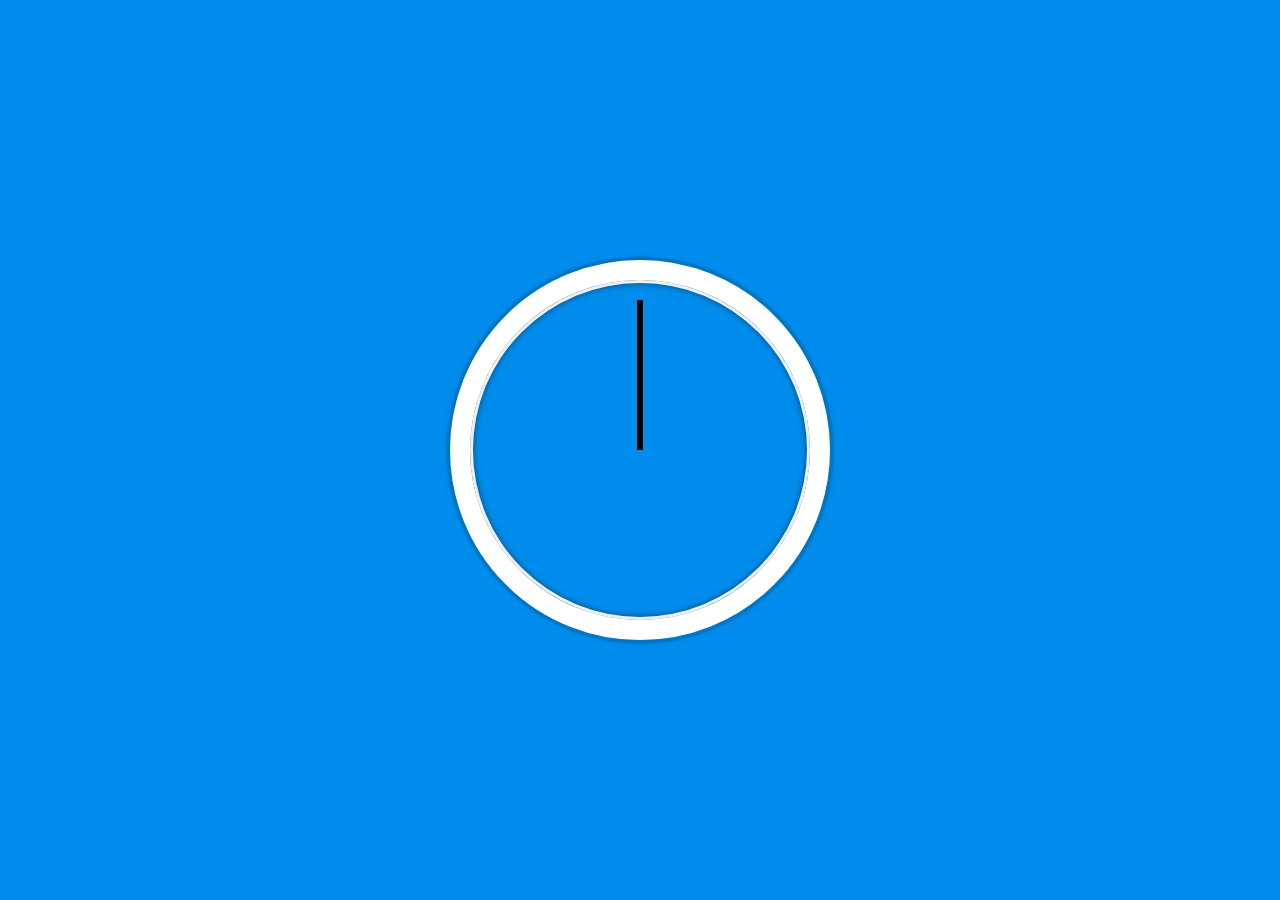
<file: 02 - JS and CSS Clock/index.html>
<!DOCTYPE html>
<html lang="en">
<head>
  <meta charset="UTF-8">
  <title>JS + CSS Clock</title>
</head>
<body>


    <div class="clock">
      <div class="clock-face">
        <div class="hand hour-hand"></div>
        <div class="hand min-hand"></div>
        <div class="hand second-hand"></div>
      </div>
    </div>


  <style>
    html {
      background: #018DED url(http://unsplash.it/1500/1000?image=881&blur=5);
      background-size: cover;
      font-family: 'helvetica neue';
      text-align: center;
      font-size: 10px;
    }

    body {
      margin: 0;
      font-size: 2rem;
      display: flex;
      flex: 1;
      min-height: 100vh;
      align-items: center;
    }

    .clock {
      width: 30rem;
      height: 30rem;
      border: 20px solid white;
      border-radius: 50%;
      margin: 50px auto;
      position: relative;
      padding: 2rem;
      box-shadow:
        0 0 0 4px rgba(0,0,0,0.1),
        inset 0 0 0 3px #EFEFEF,
        inset 0 0 10px black,
        0 0 10px rgba(0,0,0,0.2);
    }

    .clock-face {
      position: relative;
      width: 100%;
      height: 100%;
      transform: translateY(-3px); /* account for the height of the clock hands */
    }

    .hand {
      width: 50%;
      height: 6px;
      background: black;
      position: absolute;
      top: 50%;
      transform-origin: 100%;
      transform: rotate(90deg);
      transition-timing-function: cubic-bezier(0.1, 3, 0.58, 1)
    }

  </style>
  <script>
    const secondHand = document.querySelector('.second-hand')
    const hourHand = document.querySelector('.hour-hand');
    const minHand = document.querySelector('.min-hand');

  function setDate() {
    const now = new Date();
    const seconds = now.getSeconds();
    const secondsDegrees = ((seconds / 60) * 360) + 90;
    secondHand.style.transform = `rotate(${secondsDegrees}deg`

    const hours = now.getHours();
    const hoursDegrees = ((hours / 60) * 360) + 90;
    hourHand.style.transform = `rotate(${hoursDegrees}deg`

    const minutes = now.getMinutes();
    const minDegrees = ((minutes / 60) * 360) + 90;
    minHand.style.transform = `rotate(${minDegrees}deg`

    console.log(`La hora es ${hours}:${minutes}:${seconds}`)
  }

  setInterval(setDate, 1000);

  </script>
</body>
</html>
</file>
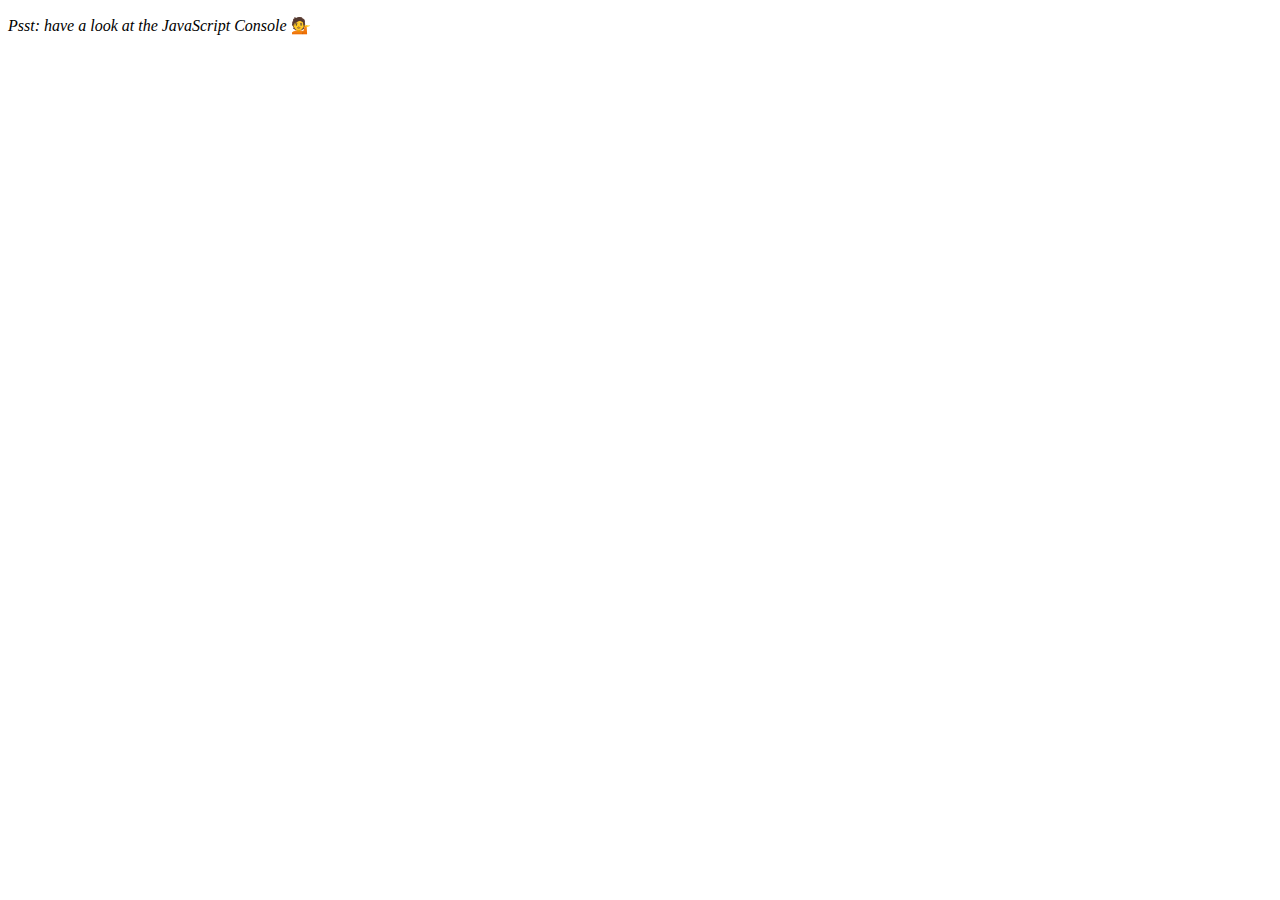
<file: 04 - Array Cardio Day 1/index.html>
<!DOCTYPE html>
<html lang="en">
<head>
  <meta charset="UTF-8">
  <title>Array Cardio 💪</title>
</head>
<body>
  <p><em>Psst: have a look at the JavaScript Console</em> 💁</p>
  <script>
    // Get your shorts on - this is an array workout!
    // ## Array Cardio Day 1

    // Some data we can work with

    const inventors = [
      { first: 'Albert', last: 'Einstein', year: 1879, passed: 1955 },
      { first: 'Isaac', last: 'Newton', year: 1643, passed: 1727 },
      { first: 'Galileo', last: 'Galilei', year: 1564, passed: 1642 },
      { first: 'Marie', last: 'Curie', year: 1867, passed: 1934 },
      { first: 'Johannes', last: 'Kepler', year: 1571, passed: 1630 },
      { first: 'Nicolaus', last: 'Copernicus', year: 1473, passed: 1543 },
      { first: 'Max', last: 'Planck', year: 1858, passed: 1947 },
      { first: 'Katherine', last: 'Blodgett', year: 1898, passed: 1979 },
      { first: 'Ada', last: 'Lovelace', year: 1815, passed: 1852 },
      { first: 'Sarah E.', last: 'Goode', year: 1855, passed: 1905 },
      { first: 'Lise', last: 'Meitner', year: 1878, passed: 1968 },
      { first: 'Hanna', last: 'Hammarström', year: 1829, passed: 1909 }
    ];

    const people = ['Beck, Glenn', 'Becker, Carl', 'Beckett, Samuel', 'Beddoes, Mick', 'Beecher, Henry', 'Beethoven, Ludwig', 'Begin, Menachem', 'Belloc, Hilaire', 'Bellow, Saul', 'Benchley, Robert', 'Benenson, Peter', 'Ben-Gurion, David', 'Benjamin, Walter', 'Benn, Tony', 'Bennington, Chester', 'Benson, Leana', 'Bent, Silas', 'Bentsen, Lloyd', 'Berger, Ric', 'Bergman, Ingmar', 'Berio, Luciano', 'Berle, Milton', 'Berlin, Irving', 'Berne, Eric', 'Bernhard, Sandra', 'Berra, Yogi', 'Berry, Halle', 'Berry, Wendell', 'Bethea, Erin', 'Bevan, Aneurin', 'Bevel, Ken', 'Biden, Joseph', 'Bierce, Ambrose', 'Biko, Steve', 'Billings, Josh', 'Biondo, Frank', 'Birrell, Augustine', 'Black, Elk', 'Blair, Robert', 'Blair, Tony', 'Blake, William'];

    // Array.prototype.filter()
    // 1. Filter the list of inventors for those who were born in the 1500's

    const inventorsBornMin1500 = inventors.filter(inventor => inventor.year <= 1600 && inventor.year >= 1500);
    console.table(inventorsBornMin1500)

    // Array.prototype.map()
    // 2. Give us an array of the inventors' first and last names

    const fullNames = inventors.map(inventor => `${inventor.first} ${inventor.last}`);
    console.table(fullNames)

    // Array.prototype.sort()
    // 3. Sort the inventors by birthdate, oldest to youngest

    const sortByBirthdate = inventors.sort((a, b) => { return a.year - b.year });

    console.table(sortByBirthdate)

    // Array.prototype.reduce()
    // 4. How many years did all the inventors live?
    const totalYears = inventors.reduce((total, inventor) => {
      return total + (inventor.passed - inventor.year)
    }, 0);
    console.log(`Total years inventors lived is ${totalYears}`)

    // 5. Sort the inventors by years lived

    const oldest = inventors.sort(function(a, b) {
      const lastGuy = a.passed - a.year;
      const nextGuy = b.passed - b.year;
      return lastGuy > nextGuy ? -1 : 1;
    })
    console.table(oldest)


    // 6. create a list of Boulevards in Paris that contain 'de' anywhere in the name
    // https://en.wikipedia.org/wiki/Category:Boulevards_in_Paris

    // const category = document.querySelector('.mw-category');
    // const links = Array.from(category.querySelectorAll('a'))
    // const de = links
    //             .map(link => link.textContent)
    //             .filter(streetName => streetName.includes('de'));


    // 7. sort Exercise
    // Sort the people alphabetically by last name

    const alpha = people.sort((lastOne, nextOne) => {
      const [aLast, aFirst] = lastOne.split(', ')
      const [bLast, bFirst] = nextOne.split(', ')
      return aLast > bLast ? 1 : -1;
    });
    console.table(alpha)

    // 8. Reduce Exercise
    // Sum up the instances of each of these
    const data = ['car', 'car', 'truck', 'truck', 'bike', 'walk', 'car', 'van', 'bike', 'walk', 'car', 'van', 'car', 'truck' ];

    const transportation = data.reduce(function(obj, item) {
      if(!obj[item]) {
        obj[item] = 0;
      }
      obj[item]++;
      return obj
    }, {})

    console.log(transportation)

  </script>
</body>
</html>
</file>
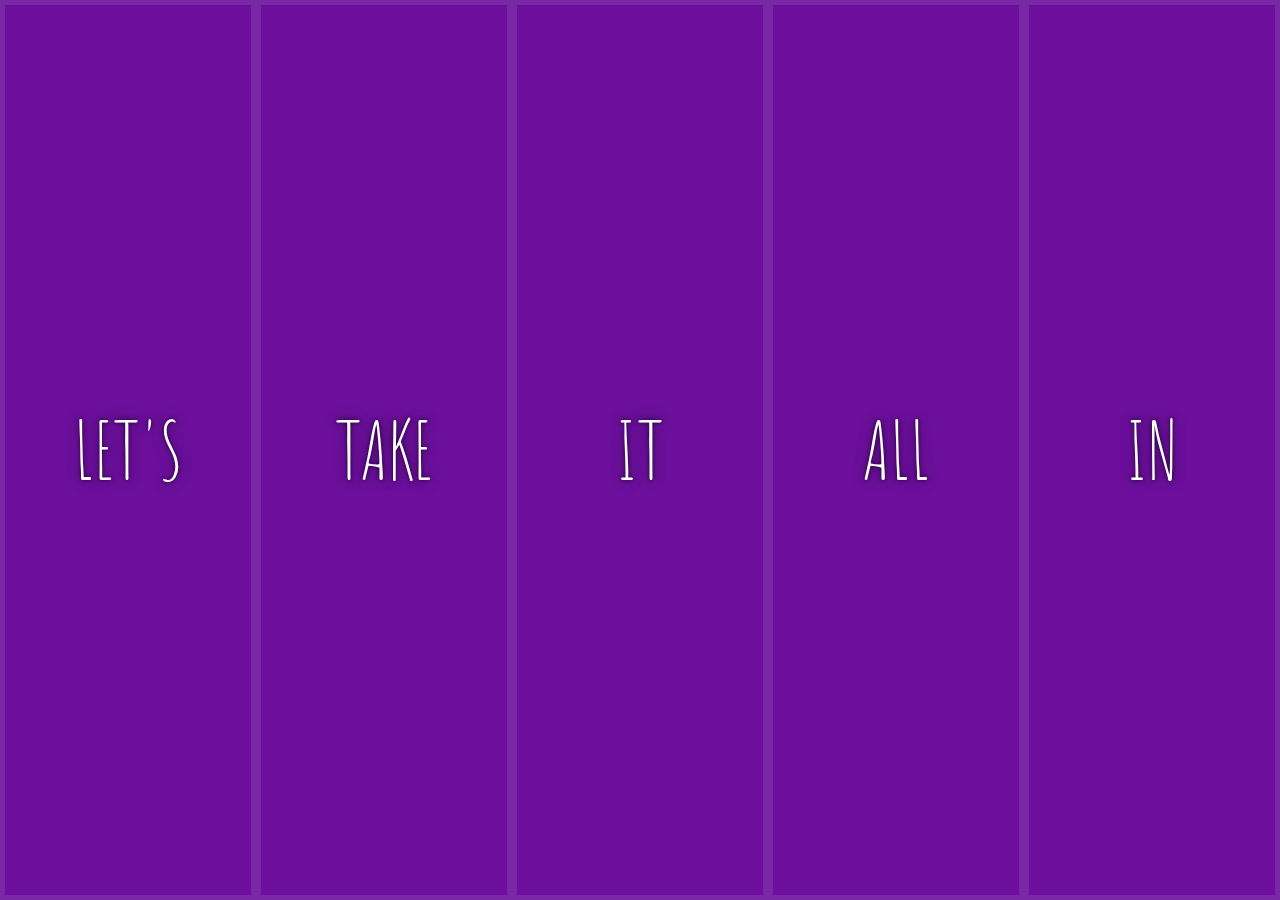
<file: 05 - Flex Panel Gallery/index.html>
<!DOCTYPE html>
<html lang="en">
<head>
  <meta charset="UTF-8">
  <title>Flex Panels 💪</title>
  <link href='https://fonts.googleapis.com/css?family=Amatic+SC' rel='stylesheet' type='text/css'>
</head>
<body>
  <style>
    html {
      box-sizing: border-box;
      background: #ffc600;
      font-family: 'helvetica neue';
      font-size: 20px;
      font-weight: 200;
    }
    
    body {
      margin: 0;
    }
    
    *, *:before, *:after {
      box-sizing: inherit;
    }

    .panels {
      min-height: 100vh;
      overflow: hidden;
      display: flex;
    }

    .panel {
      background: #6B0F9C;
      box-shadow: inset 0 0 0 5px rgba(255,255,255,0.1);
      color: white;
      text-align: center;
      align-items: center;
      /* Safari transitionend event.propertyName === flex */
      /* Chrome + FF transitionend event.propertyName === flex-grow */
      transition:
        font-size 0.7s cubic-bezier(0.61,-0.19, 0.7,-0.11),
        flex 0.7s cubic-bezier(0.61,-0.19, 0.7,-0.11),
        background 0.2s;
      font-size: 20px;
      background-size: cover;
      background-position: center;
      flex: 1;
      justify-content: center;
      align-items: center;
      display: flex;
      flex-direction: column;
    }

    .panel1 { background-image:url(https://source.unsplash.com/gYl-UtwNg_I/1500x1500); }
    .panel2 { background-image:url(https://source.unsplash.com/rFKUFzjPYiQ/1500x1500); }
    .panel3 { background-image:url(https://images.unsplash.com/photo-1465188162913-8fb5709d6d57?ixlib=rb-0.3.5&q=80&fm=jpg&crop=faces&cs=tinysrgb&w=1500&h=1500&fit=crop&s=967e8a713a4e395260793fc8c802901d); }
    .panel4 { background-image:url(https://source.unsplash.com/ITjiVXcwVng/1500x1500); }
    .panel5 { background-image:url(https://source.unsplash.com/3MNzGlQM7qs/1500x1500); }

    /* Flex Children */
    .panel > * {
      margin: 0;
      width: 100%;
      transition: transform 0.5s;
      flex: 1 0 auto;
      display: flex;
      justify-content: center;
      align-items: center;
    }

    .panel > *:first-child {
      transform: translateY(-100%);
    }
    .panel > *:last-child {
      transform: translateY(100%);
    }

    .panel.open-active > *:first-child {
      transform: translateY(0);
    }
    .panel.open-active > *:last-child {
      transform: translateY(0);
    }

    .panel p {
      text-transform: uppercase;
      font-family: 'Amatic SC', cursive;
      text-shadow: 0 0 4px rgba(0, 0, 0, 0.72), 0 0 14px rgba(0, 0, 0, 0.45);
      font-size: 2em;
    }
    
    .panel p:nth-child(2) {
      font-size: 4em;
    }

    .panel.open {
      flex: 5;
      font-size: 40px;
    }

  </style>


  <div class="panels">
    <div class="panel panel1">
      <p>Hey</p>
      <p>Let's</p>
      <p>Dance</p>
    </div>
    <div class="panel panel2">
      <p>Give</p>
      <p>Take</p>
      <p>Receive</p>
    </div>
    <div class="panel panel3">
      <p>Experience</p>
      <p>It</p>
      <p>Today</p>
    </div>
    <div class="panel panel4">
      <p>Give</p>
      <p>All</p>
      <p>You can</p>
    </div>
    <div class="panel panel5">
      <p>Life</p>
      <p>In</p>
      <p>Motion</p>
    </div>
  </div>

  <script>
    const panels = document.querySelectorAll('.panel');

    function toggleOpen () {
      this.classList.toggle('open');
    }

    function toggleActive (e) {
      if(e.propertyName.includes('flex-grow')) {
        this.classList.toggle('open-active');
      }
    }

    panels.forEach(panel => panel.addEventListener('click', toggleOpen));
    panels.forEach(panel => panel.addEventListener('transitionend', toggleActive));

  </script>
</body>
</html>
</file>
